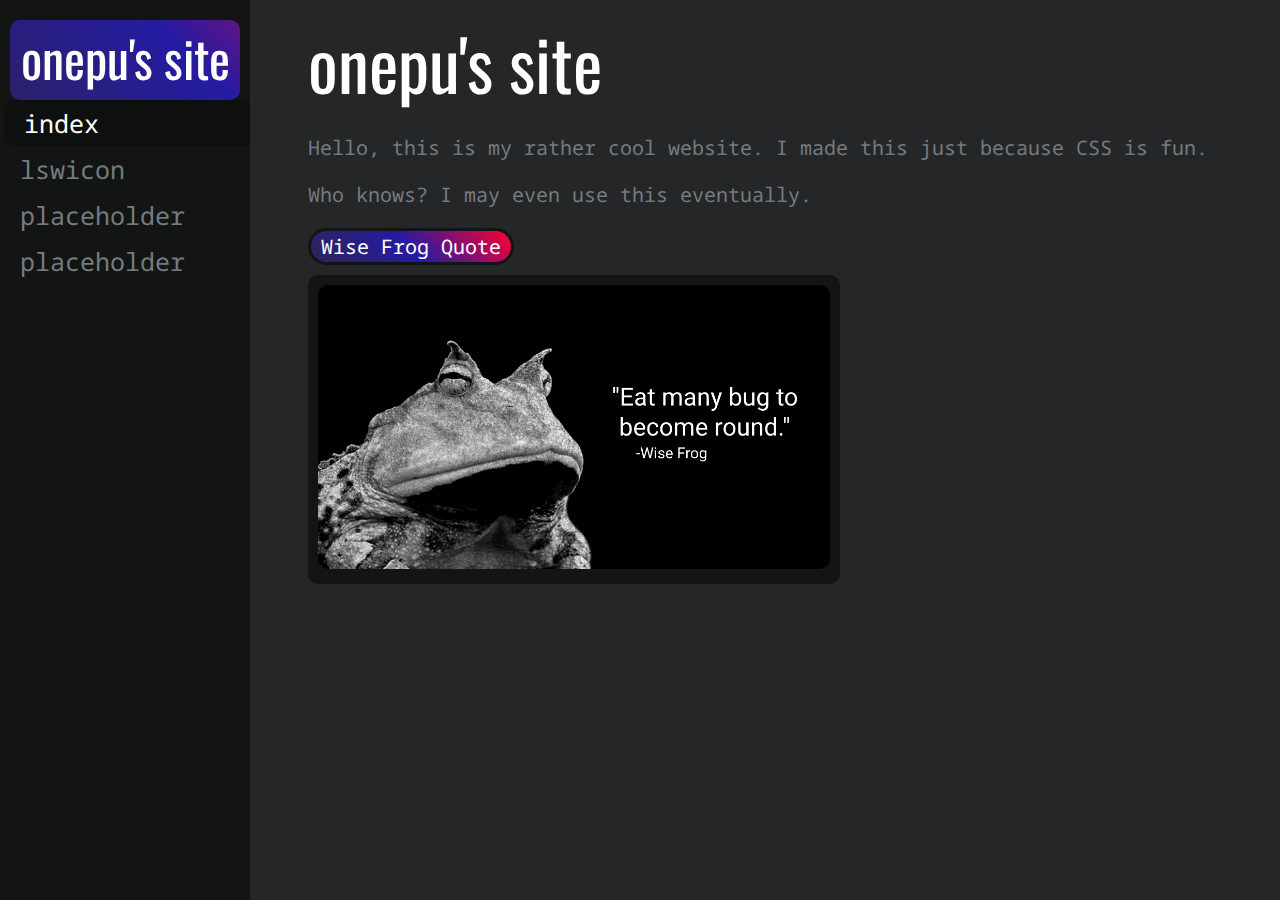
<file: index.html>
<!DOCTYPE html>
<html>
    <head>
        <title>onepu's site</title>
        <link rel="stylesheet" href="assets/styles.css">
        <link rel="preconnect" href="https://fonts.googleapis.com">
        <link rel="preconnect" href="https://fonts.gstatic.com" crossorigin>
        <link href="https://fonts.googleapis.com/css2?family=Noto+Sans+Mono:wght@500&family=Oswald:wght@300&display=swap" rel="stylesheet">
        <script src="scripts/main.js"></script>
    </head>
    <body>
        <div class="sidebar">
            <div class="title"><h1>onepu's site</h1></div>
            <div class="hovered">index</div>
            <a href="pages/lswicon.html">lswicon</a>
            <a href="#">placeholder</a>
            <a href="#">placeholder</a>
        </div>
        
        <h1>onepu's site</h1>
        <p>Hello, this is my rather cool website. I made this just because CSS is fun.</p>
        <p>Who knows? I may even use this eventually.</p>
        <button onclick="wiseFrog()">Wise Frog Quote</button>
        <br>
        <div class="image-box">
            <img id="wiseFrogImage" src="assets/wise/wise1.png">
        </div>
    </body>
</html>
</file>
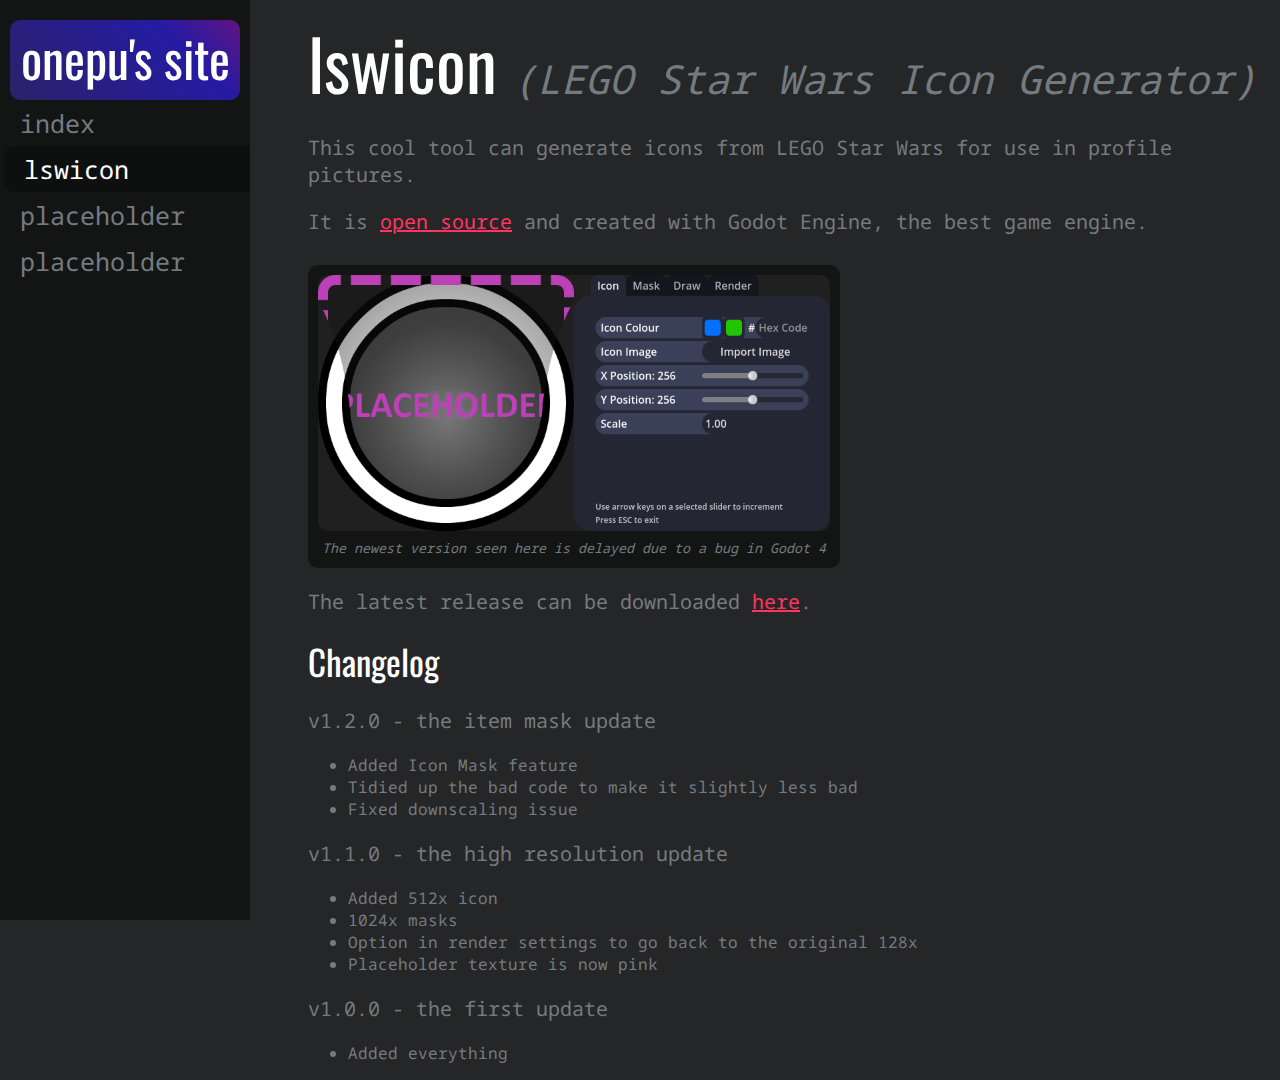
<file: pages/lswicon.html>
<!DOCTYPE html>
<html>
    <head>
        <title>lswicon</title>
        <link rel="stylesheet" href="../assets/styles.css">
        <link rel="preconnect" href="https://fonts.googleapis.com">
        <link rel="preconnect" href="https://fonts.gstatic.com" crossorigin>
        <link href="https://fonts.googleapis.com/css2?family=Noto+Sans+Mono:wght@500&family=Oswald:wght@300&display=swap" rel="stylesheet">
    </head>
    <body>
        <div class="sidebar">
            <div class="title"><h1>onepu's site</h1></div>
            <a href="../index.html">index</a>
            <div class="hovered">lswicon</div>
            <a href="#">placeholder</a>
            <a href="#">placeholder</a>
        </div>

        <h1>lswicon <i class="lswicon-title">(LEGO Star Wars Icon Generator)</i></h1>
        <p>This cool tool can generate icons from LEGO Star Wars for use in profile pictures.</p>
        <p>It is <a href="https://github.com/onepublegh/lswicon">open source</a> and created with Godot Engine, the best game engine.</p>
        <div class="image-box">
            <img src="../assets/lswicon.png">
            <br>
            <i><small>The newest version seen here is delayed due to a bug in Godot 4</small></i>
        </div>
        <p>The latest release can be downloaded <a href="https://github.com/onepublegh/lswicon/releases/latest">here</a>.</p>
        <h2>Changelog</h2>
        <p>v1.2.0 - the item mask update</p>
        <ul>
            <li>Added Icon Mask feature</li>
            <li>Tidied up the bad code to make it slightly less bad</li>
            <li>Fixed downscaling issue</li>
        </ul>
        <p>v1.1.0 - the high resolution update</p>
        <ul>
            <li>Added 512x icon</li>
            <li>1024x masks</li>
            <li>Option in render settings to go back to the original 128x</li>
            <li>Placeholder texture is now pink</li>
        </ul>
        <p>v1.0.0 - the first update</p>
        <ul>
            <li>Added everything</li>
        </ul>
    </body>
</html>
</file>
<file: assets/styles.css>
body {
    background-color: rgb(37,38,39);
    color: rgb(116, 123, 128);
    font-family: 'Noto Sans Mono', monospace;
}

.sidebar {
    height: 100%;
    width: 250px;
    position: fixed;
    z-index: 1;
    top: 0;
    left: 0;
    background-color: rgb(19,20,20);
    overflow-x: hidden;
    padding-top: 20px;
}

.sidebar a, .hovered {
    padding: 6px 8px 6px 20px;
    text-decoration: none;
    font-size: 25px;
    display: block;
    color: rgb(116, 123, 128);
    background-color: rgba(0,0,0,0);
    border-top-left-radius: 10px;
    border-bottom-left-radius: 10px;
    transition: 0.15s;
}

.sidebar a:hover, .hovered {
    color: white;
    transform: translate(4px, 0px);
    background-color: rgba(0,0,0,0.25);
}

.sidebar h1 {
    font-size: 50px;
    margin-top: 0px;
    margin-left: auto;
    text-align: center;
}

.title {
    background: linear-gradient(45deg, rgb(46,36,83) 0%, rgb(36,27,163) 49%, rgb(255,0,48) 100%);
    background-size: 200% 200%;
    border-radius: 10px;
    margin-left: 10px;
    margin-right: 10px;
    display: block;
    height: 80px;
    -webkit-animation: gradient-scroll 10s ease infinite;
    -moz-animation: gradient-scroll 10s ease infinite;
    animation: gradient-scroll 10s ease infinite;
}

h1, h2 {
    color: white;
    font-family: 'Oswald', sans-serif;
    font-weight: normal;
    margin-top: 10px;
    margin-bottom: 0px;
    margin-left: 300px;
}

h1 {
    font-size: 70px;
}

h2 {
    font-size: 35px;
}

.lswicon-title {
    color: rgb(116, 123, 128);
    font-family: 'Noto Sans Mono', monospace;
    font-size: 40px;
}

p {
    margin-left: 300px;
    font-size: 20px;
}

a {
    color: rgb(255, 52, 96);
}

ul {
    margin-left: 300px;
}

.image-box {
    background-color: rgb(19,20,20);
    border-radius: 10px;
    padding: 10px;
    display: inline-block;
    margin-left: 300px;
    margin-top: 10px;
    width: 512px;
    text-align: center;
}

button {
    color: white;
    font-family: 'Noto Sans Mono', monospace;
    background: linear-gradient(45deg, rgb(46,36,83) 0%, rgb(36,27,163) 49%, rgb(255,0,48) 100%);
    border-radius: 20px;
    border-style: solid;
    border-width: 3px;
    border-color: rgb(19,20,20);
    transition: 0.1s;
    padding: 2px 10px 2px 10px;
    font-size: 20px;
    margin-left: 300px;
}

button:hover {
    transform:scale(110%);
    border-color: white;
}

button:active {
    transform:scale(100%);
    color: rgb(116, 123, 128);
    border-color: rgb(116, 123, 128);
}

img {
    border-radius: 10px;
    max-width:100%;
    max-height:100%;
}

@-webkit-keyframes gradient-scroll {
    0%{background-position:0% 50%}
    50%{background-position:100% 50%}
    100%{background-position:0% 50%}
}
@-moz-keyframes gradient-scroll {
    0%{background-position:0% 50%}
    50%{background-position:100% 50%}
    100%{background-position:0% 50%}
}
@keyframes gradient-scroll {
    0%{background-position:0% 50%}
    50%{background-position:100% 50%}
    100%{background-position:0% 50%}
}
</file>
